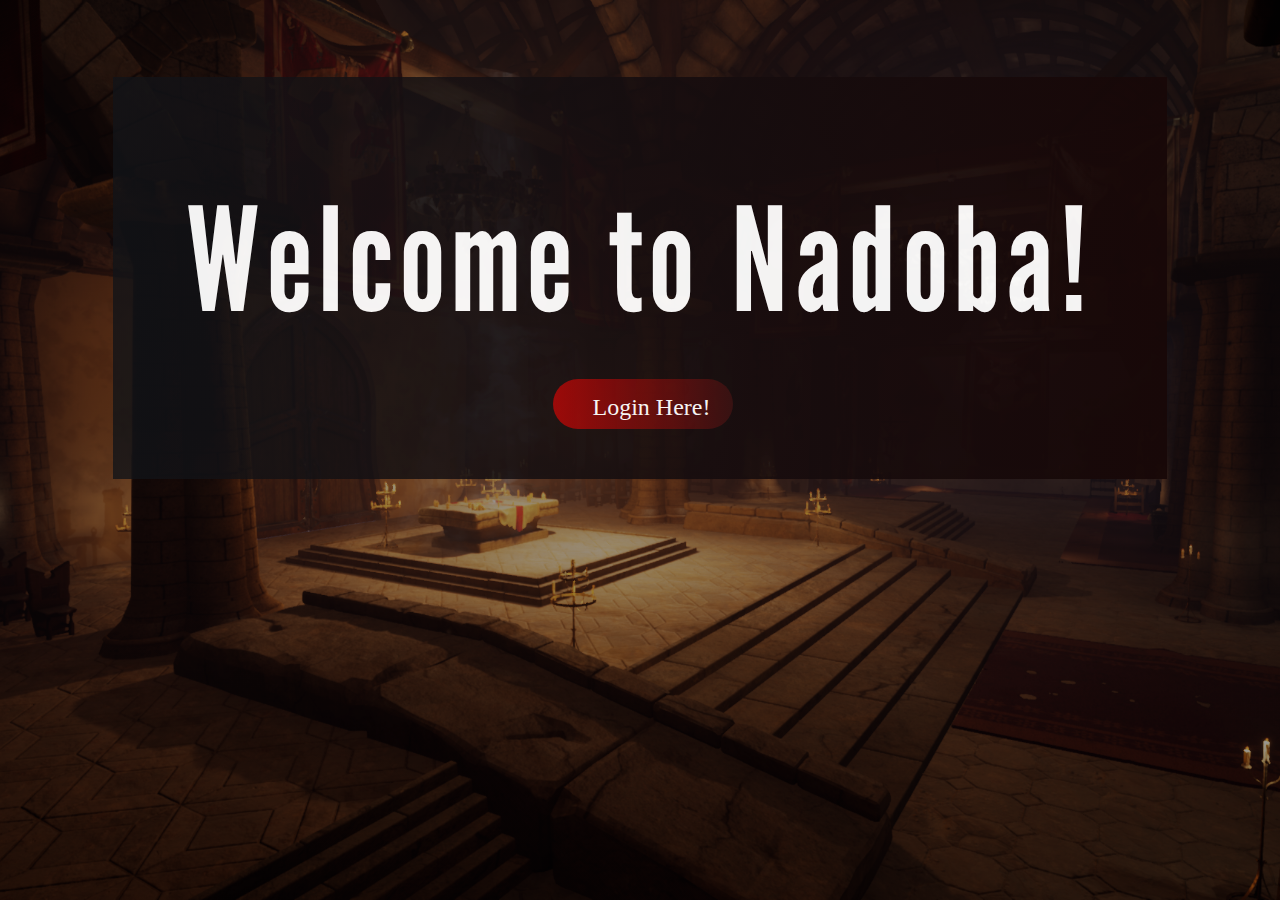
<file: Záródolgozat/index.html>
<!DOCTYPE html>
<html lang="en">

<head>
    <meta charset="UTF-8">
    <meta name="viewport" content="width=device-width, initial-scale=1.0">
    <meta http-equiv="X-UA-Compatible" content="ie=edge">
    <link rel="stylesheet" href="loginstyle.css">
    <title>Nadoba</title>
</head>

<body>
    <div class="content">
        <div class="box">
            <h1>Welcome to Nadoba!</h1>
            <div class="button-box2">
                <div id="btn2"> </div>
                <button type="button" class="toggle-btn2"><a href="login.php" class="link2">Login Here!</a></button>
            </div>
        </div>
    </div>
</body>

</html>
</file>
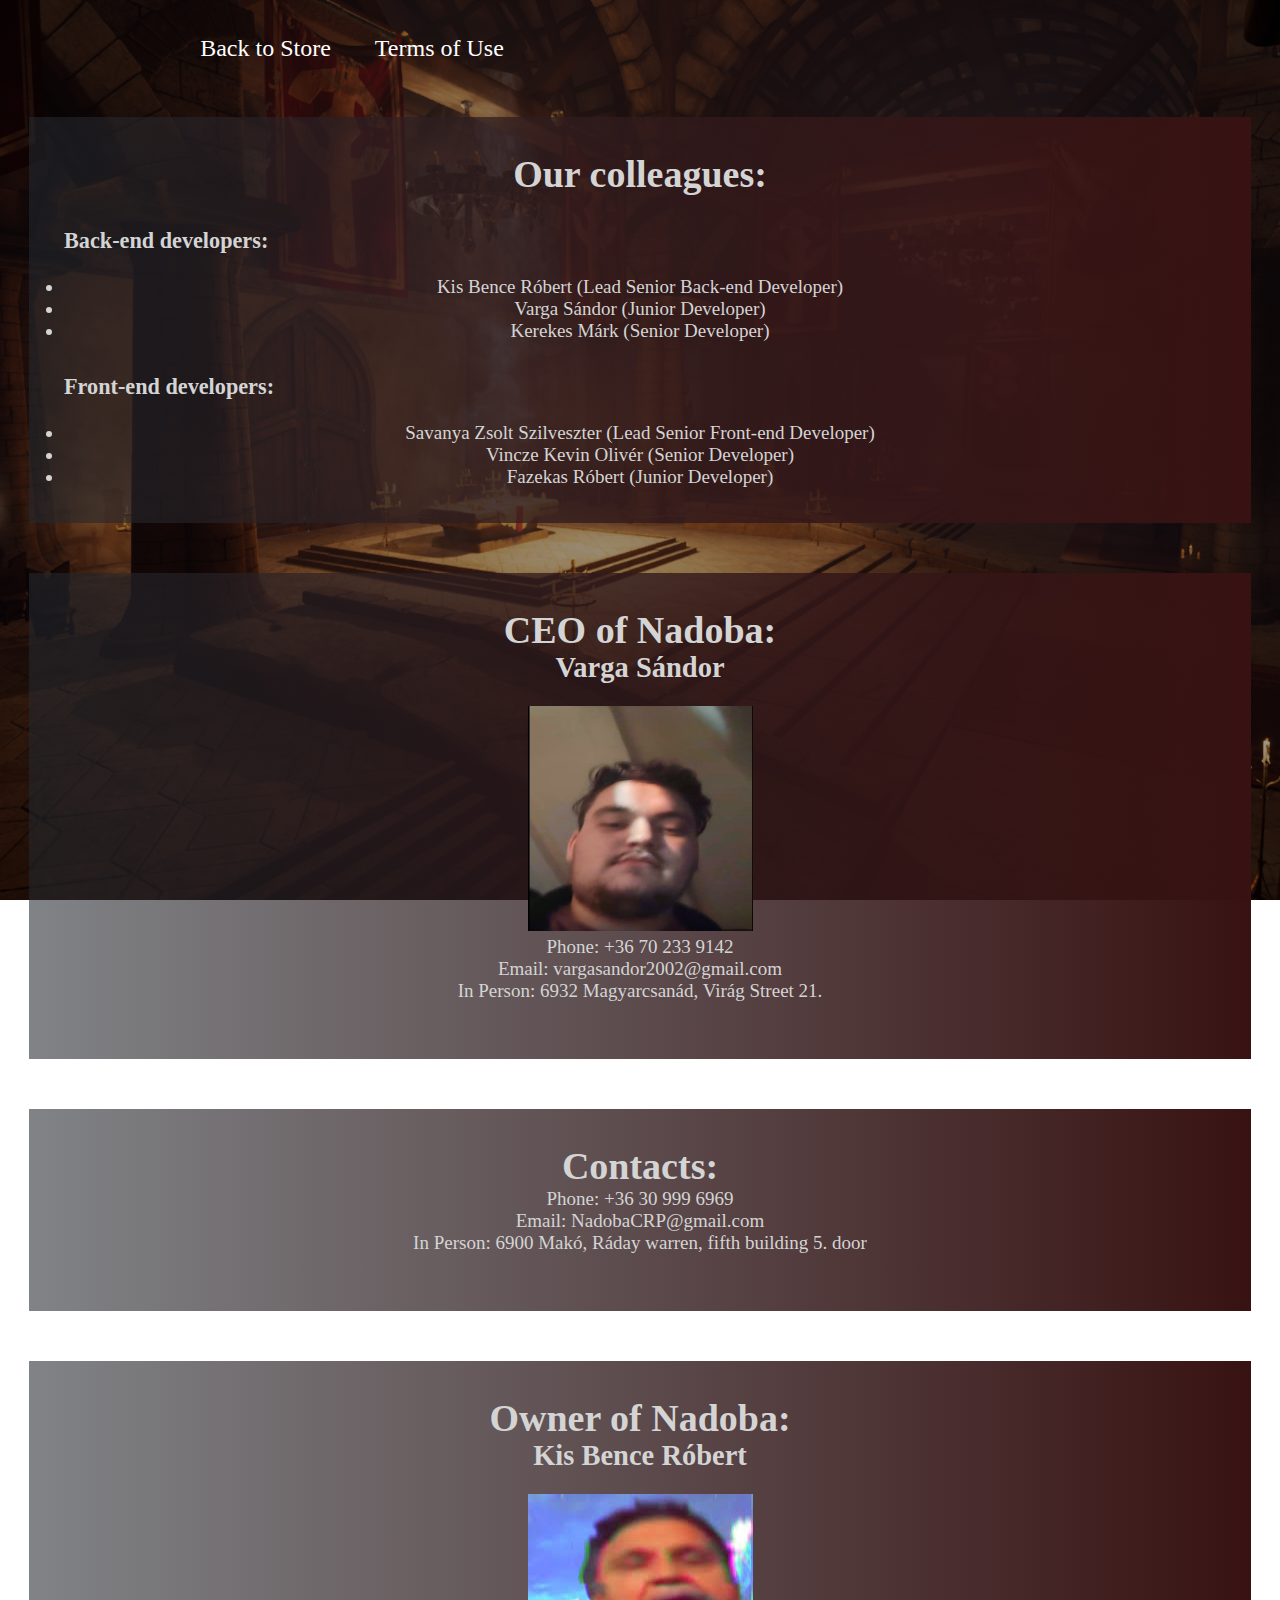
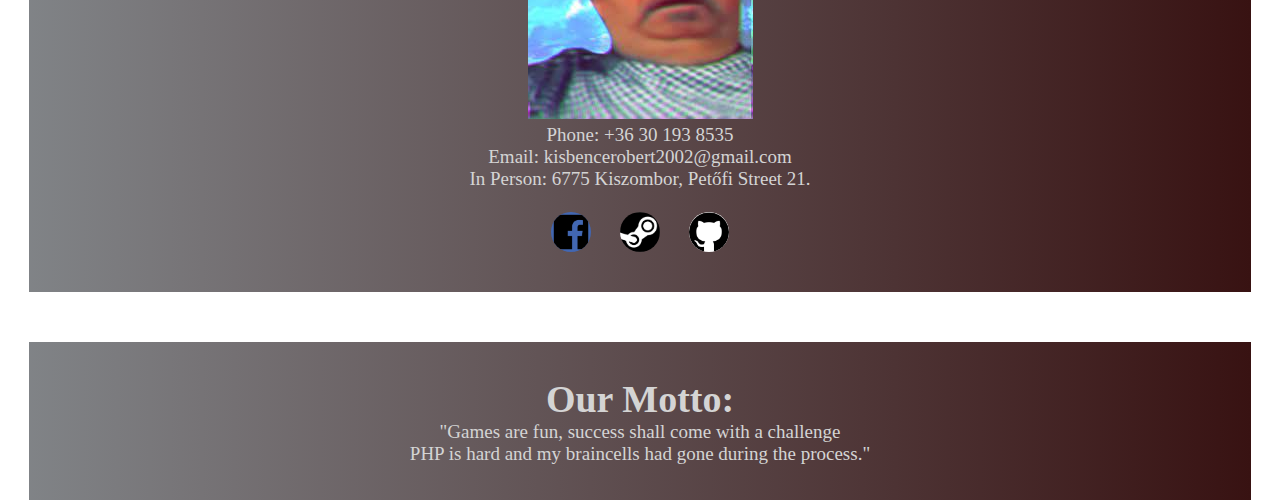
<file: Záródolgozat/aboutus.html>
<!DOCTYPE html>
<html lang="hu">
  <head>
    <meta charset="UTF-8" />
    <meta http-equiv="X-UA-Compatible" content="IE=edge" />
    <meta name="viewport" content="width=device-width, initial-scale=1.0" />
    <link rel="stylesheet" href="privacy.css" />
    <link
      href="https://cdn.jsdelivr.net/npm/bootstrap@5.1.3/dist/css/bootstrap.min.css"
      rel="stylesheet"
      integrity="sha384-1BmE4kWBq78iYhFldvKuhfTAU6auU8tT94WrHftjDbrCEXSU1oBoqyl2QvZ6jIW3"
      crossorigin="anonymous"
    />
    <title>About us</title>
  </head>
  <body>
    <div class="container">
      <div class="row">
        <div class="Fo">
          <ul class="ul-navigacio">
            <li><a href="mainpage.php">Back to Store</a></li>
            <li><a href="Privacy.html">Terms of Use</a></li>
          </ul>
        </div>
      </div>
      <div class="row">
        <div class="col col-6">
            <div class="Contacts">
                <h1>Our colleagues:</h1>
                <h3>Back-end developers: </h3> <br>
                <ul>
                    <li>Kis Bence Róbert (Lead Senior Back-end Developer)</li>
                    <li>Varga Sándor (Junior Developer)</li>
                    <li>Kerekes Márk (Senior Developer)</li>
                </ul>
                <h3>Front-end developers: </h3> <br>
                <ul>
                    <li>Savanya Zsolt Szilveszter (Lead Senior Front-end Developer)</li>
                    <li>Vincze Kevin Olivér (Senior Developer)</li>
                    <li>Fazekas Róbert (Junior Developer)</li>
                </ul>
              </div>
              <div class="Contacts">
                <h1>CEO of Nadoba:</h1>
                <h2> Varga Sándor </h2>
                <br>
                <img src="kepek/sanyixd.jpg" class="small-img" alt="Owner"><br>
                Phone: +36 70 233 9142<br />
                Email: vargasandor2002@gmail.com<br />
                In Person: 6932 Magyarcsanád, Virág Street 21.<br /><br />
              </div>
        </div>
        <div class="col col-6">
          <div class="Contacts">
            <h1>Contacts:</h1>
            Phone: +36 30 999 6969<br />
            Email: NadobaCRP@gmail.com<br />
            In Person: 6900 Makó, Ráday warren, fifth building 5. door<br /><br />
          </div>
          <div class="Contacts">
            <h1>Owner of Nadoba:</h1>
            <h2> Kis Bence Róbert </h2>
            <br>
            <img src="kepek/enxd.jpg" class="small-img" alt="Owner"><br>
            Phone: +36 30 193 8535<br />
            Email: kisbencerobert2002@gmail.com<br />
            In Person: 6775 Kiszombor, Petőfi Street 21.<br /><br />
            <a target="_blank" href="https://www.facebook.com/kisbencerobert"
              ><img class="fb" src="kepek/loginfb.png" alt="Facebook"
            /></a>
            <a target="_blank" href="https://steamcommunity.com/id/areyouthereal/"
              ><img class="steam" src="kepek/loginsteam.png" alt="Steam"
            /></a>
            <a target="_blank" href="https://github.com/Troversones"
              ><img class="github" src="kepek/gitlogo.png" alt="github"
            /></a>
          </div>
          <div class="Contacts">
            <h1>Our Motto:</h1>
            "Games are fun, success shall come with a challenge <br>
            PHP is hard and my braincells had gone during the process."
          </div>
        </div>
      </div>
    </div>
    <script
      src="https://cdn.jsdelivr.net/npm/bootstrap@5.1.3/dist/js/bootstrap.bundle.min.js"
      integrity="sha384-ka7Sk0Gln4gmtz2MlQnikT1wXgYsOg+OMhuP+IlRH9sENBO0LRn5q+8nbTov4+1p"
      crossorigin="anonymous"
    ></script>
  </body>
</html>
</file>
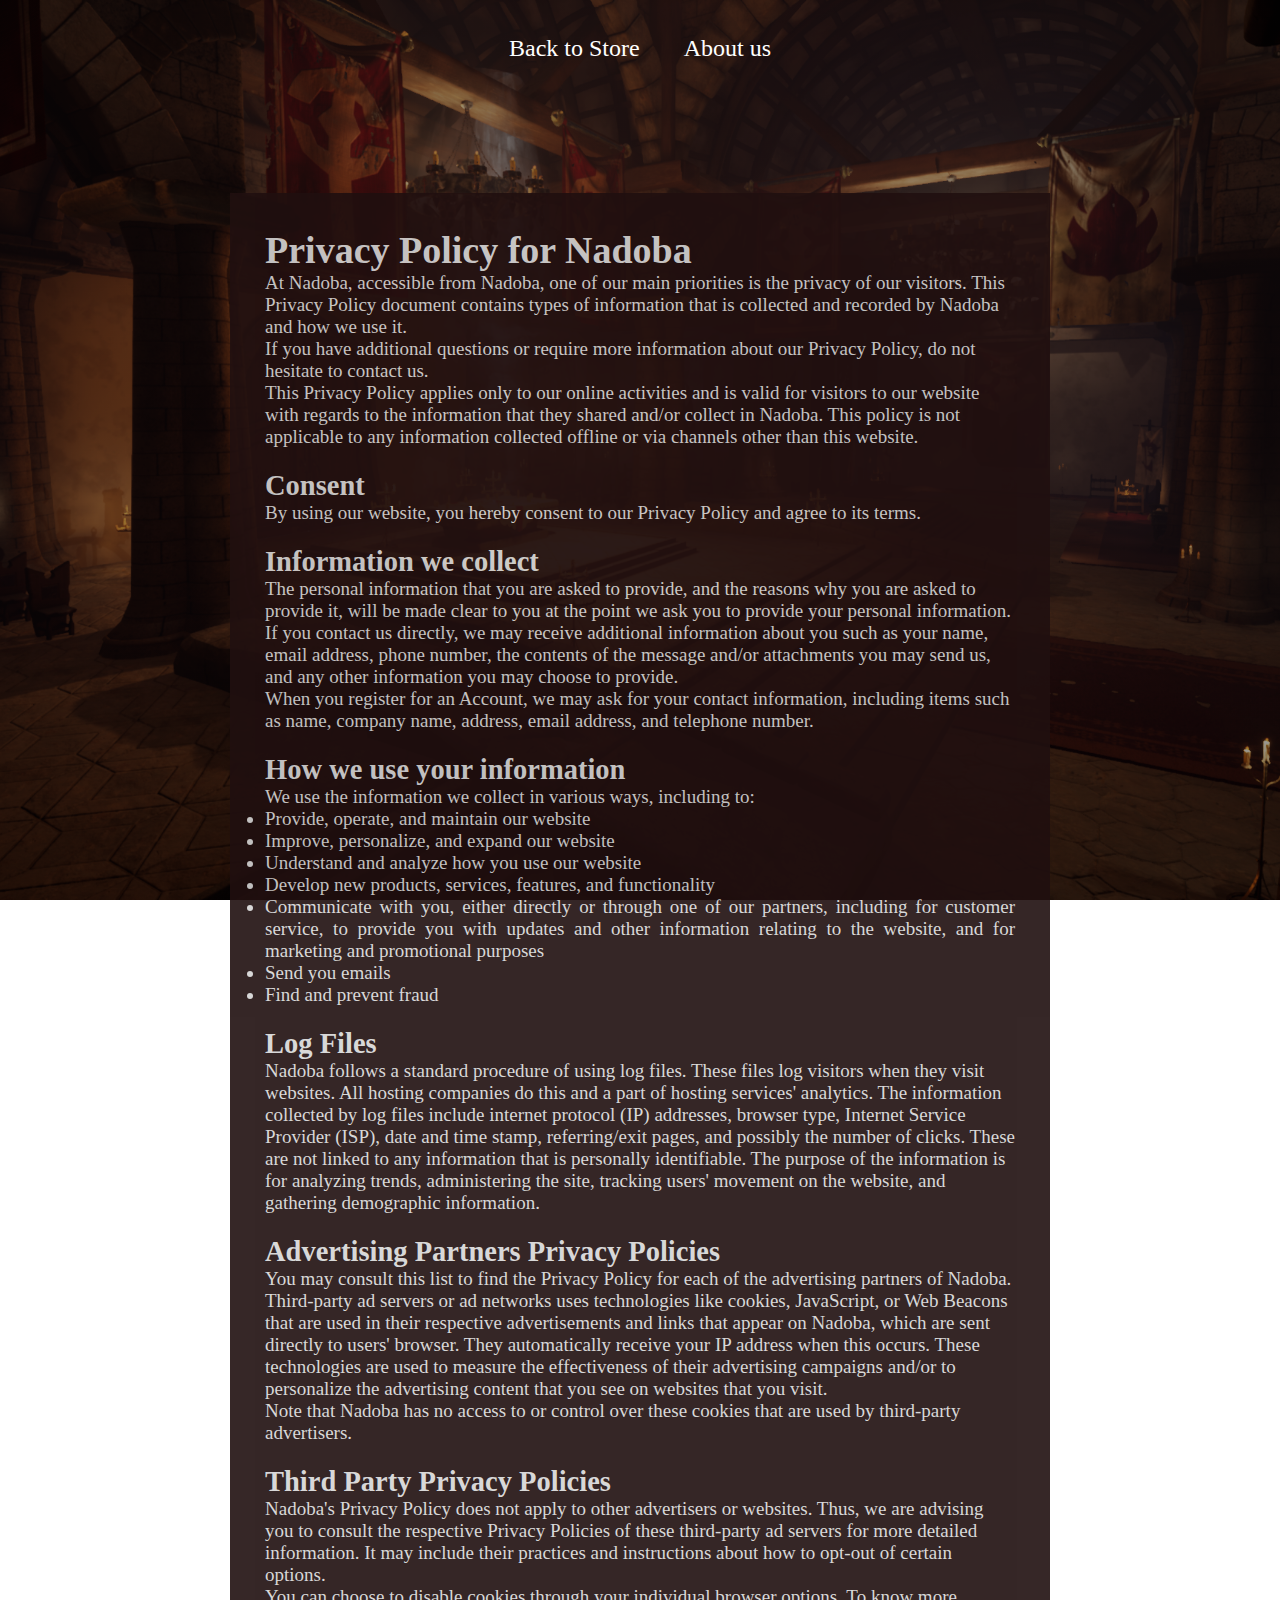
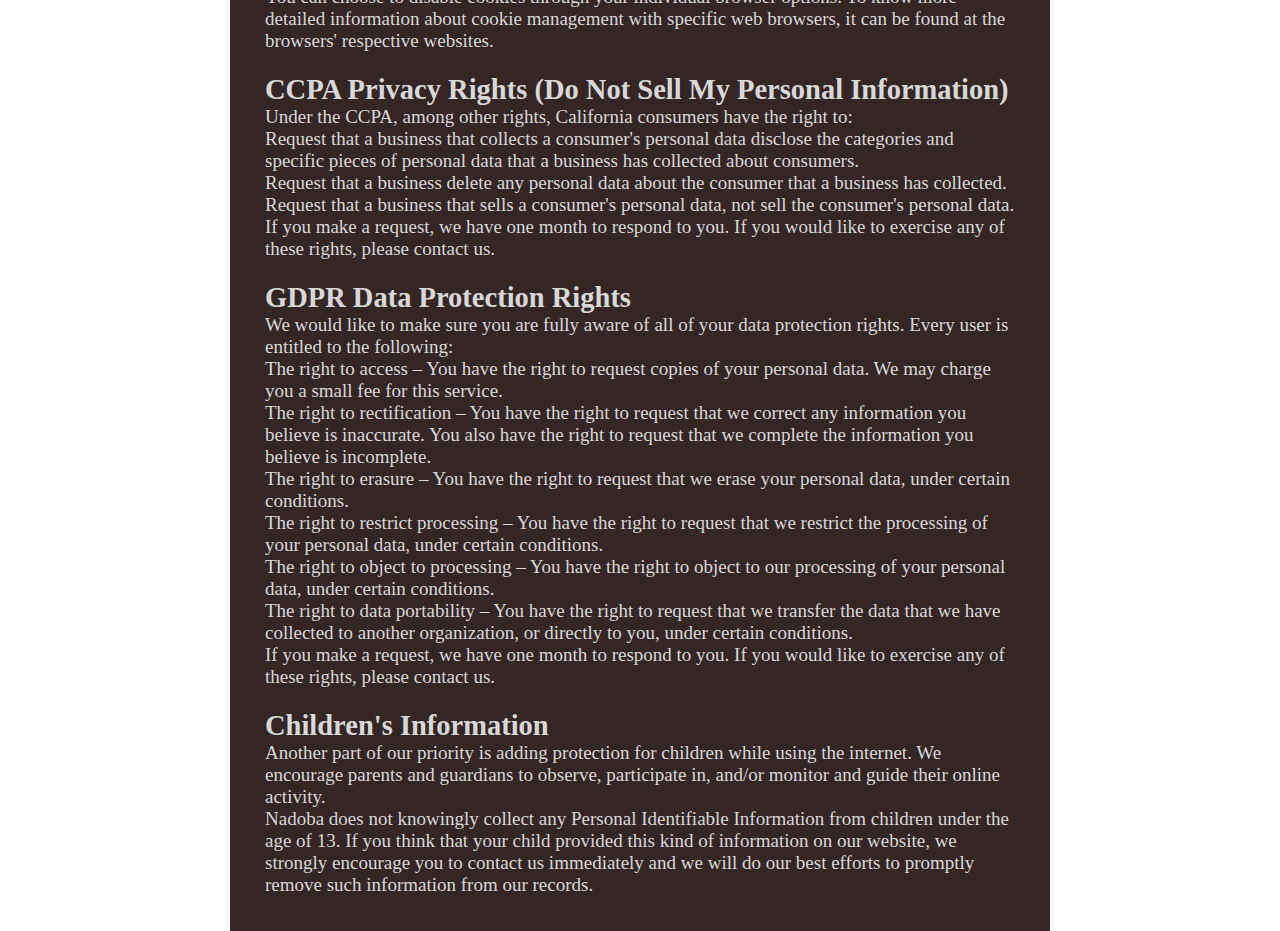
<file: Záródolgozat/Privacy.html>
<!DOCTYPE html>
<html lang="hu">
  <head>
    <meta charset="UTF-8" />
    <meta http-equiv="X-UA-Compatible" content="IE=edge" />
    <meta name="viewport" content="width=device-width, initial-scale=1.0" />
    <link rel="stylesheet" href="privacy.css" />

    <title>Privacy Policy</title>
  </head>
  <body>
    <center>
      <div class="Fo">
        <ul class="ul-navigacio">
          <li><a href="mainpage.php">Back to Store</a></li>
          <li><a href="aboutus.html">About us</a></li>
        </ul>
      </div>
    </center>
    <br /><br /><br /><br /><br /><br /><br />
    <div class="privacy">
      <h1>Privacy Policy for Nadoba</h1>

      <p>
        At Nadoba, accessible from Nadoba, one of our main priorities is the
        privacy of our visitors. This Privacy Policy document contains types of
        information that is collected and recorded by Nadoba and how we use it.
      </p>

      <p>
        If you have additional questions or require more information about our
        Privacy Policy, do not hesitate to contact us.
      </p>

      <p>
        This Privacy Policy applies only to our online activities and is valid
        for visitors to our website with regards to the information that they
        shared and/or collect in Nadoba. This policy is not applicable to any
        information collected offline or via channels other than this website.
      </p>
      <br />
      <h2>Consent</h2>
      <p>
        By using our website, you hereby consent to our Privacy Policy and agree
        to its terms.
      </p>
      <br />
      <h2>Information we collect</h2>

      <p>
        The personal information that you are asked to provide, and the reasons
        why you are asked to provide it, will be made clear to you at the point
        we ask you to provide your personal information.
      </p>
      <p>
        If you contact us directly, we may receive additional information about
        you such as your name, email address, phone number, the contents of the
        message and/or attachments you may send us, and any other information
        you may choose to provide.
      </p>
      <p>
        When you register for an Account, we may ask for your contact
        information, including items such as name, company name, address, email
        address, and telephone number.
      </p>
      <br />
      <h2>How we use your information</h2>

      <p>We use the information we collect in various ways, including to:</p>

      <ul>
        <li>Provide, operate, and maintain our website</li>
        <li>Improve, personalize, and expand our website</li>
        <li>Understand and analyze how you use our website</li>
        <li>Develop new products, services, features, and functionality</li>
        <li>
          Communicate with you, either directly or through one of our partners,
          including for customer service, to provide you with updates and other
          information relating to the website, and for marketing and promotional
          purposes
        </li>
        <li>Send you emails</li>
        <li>Find and prevent fraud</li>
      </ul>
      <br />
      <h2>Log Files</h2>

      <p>
        Nadoba follows a standard procedure of using log files. These files log
        visitors when they visit websites. All hosting companies do this and a
        part of hosting services' analytics. The information collected by log
        files include internet protocol (IP) addresses, browser type, Internet
        Service Provider (ISP), date and time stamp, referring/exit pages, and
        possibly the number of clicks. These are not linked to any information
        that is personally identifiable. The purpose of the information is for
        analyzing trends, administering the site, tracking users' movement on
        the website, and gathering demographic information.
      </p>

      <br />
      <h2>Advertising Partners Privacy Policies</h2>

      <p>
        You may consult this list to find the Privacy Policy for each of the
        advertising partners of Nadoba.
      </p>

      <p>
        Third-party ad servers or ad networks uses technologies like cookies,
        JavaScript, or Web Beacons that are used in their respective
        advertisements and links that appear on Nadoba, which are sent directly
        to users' browser. They automatically receive your IP address when this
        occurs. These technologies are used to measure the effectiveness of
        their advertising campaigns and/or to personalize the advertising
        content that you see on websites that you visit.
      </p>

      <p>
        Note that Nadoba has no access to or control over these cookies that are
        used by third-party advertisers.
      </p>
      <br />
      <h2>Third Party Privacy Policies</h2>

      <p>
        Nadoba's Privacy Policy does not apply to other advertisers or websites.
        Thus, we are advising you to consult the respective Privacy Policies of
        these third-party ad servers for more detailed information. It may
        include their practices and instructions about how to opt-out of certain
        options.
      </p>

      <p>
        You can choose to disable cookies through your individual browser
        options. To know more detailed information about cookie management with
        specific web browsers, it can be found at the browsers' respective
        websites.
      </p>
      <br />
      <h2>CCPA Privacy Rights (Do Not Sell My Personal Information)</h2>

      <p>
        Under the CCPA, among other rights, California consumers have the right
        to:
      </p>
      <p>
        Request that a business that collects a consumer's personal data
        disclose the categories and specific pieces of personal data that a
        business has collected about consumers.
      </p>
      <p>
        Request that a business delete any personal data about the consumer that
        a business has collected.
      </p>
      <p>
        Request that a business that sells a consumer's personal data, not sell
        the consumer's personal data.
      </p>
      <p>
        If you make a request, we have one month to respond to you. If you would
        like to exercise any of these rights, please contact us.
      </p>
      <br />
      <h2>GDPR Data Protection Rights</h2>

      <p>
        We would like to make sure you are fully aware of all of your data
        protection rights. Every user is entitled to the following:
      </p>
      <p>
        The right to access – You have the right to request copies of your
        personal data. We may charge you a small fee for this service.
      </p>
      <p>
        The right to rectification – You have the right to request that we
        correct any information you believe is inaccurate. You also have the
        right to request that we complete the information you believe is
        incomplete.
      </p>
      <p>
        The right to erasure – You have the right to request that we erase your
        personal data, under certain conditions.
      </p>
      <p>
        The right to restrict processing – You have the right to request that we
        restrict the processing of your personal data, under certain conditions.
      </p>
      <p>
        The right to object to processing – You have the right to object to our
        processing of your personal data, under certain conditions.
      </p>
      <p>
        The right to data portability – You have the right to request that we
        transfer the data that we have collected to another organization, or
        directly to you, under certain conditions.
      </p>
      <p>
        If you make a request, we have one month to respond to you. If you would
        like to exercise any of these rights, please contact us.
      </p>
      <br />
      <h2>Children's Information</h2>

      <p>
        Another part of our priority is adding protection for children while
        using the internet. We encourage parents and guardians to observe,
        participate in, and/or monitor and guide their online activity.
      </p>

      <p>
        Nadoba does not knowingly collect any Personal Identifiable Information
        from children under the age of 13. If you think that your child provided
        this kind of information on our website, we strongly encourage you to
        contact us immediately and we will do our best efforts to promptly
        remove such information from our records.
      </p>
    </div>
  </body>
</html>
</file>
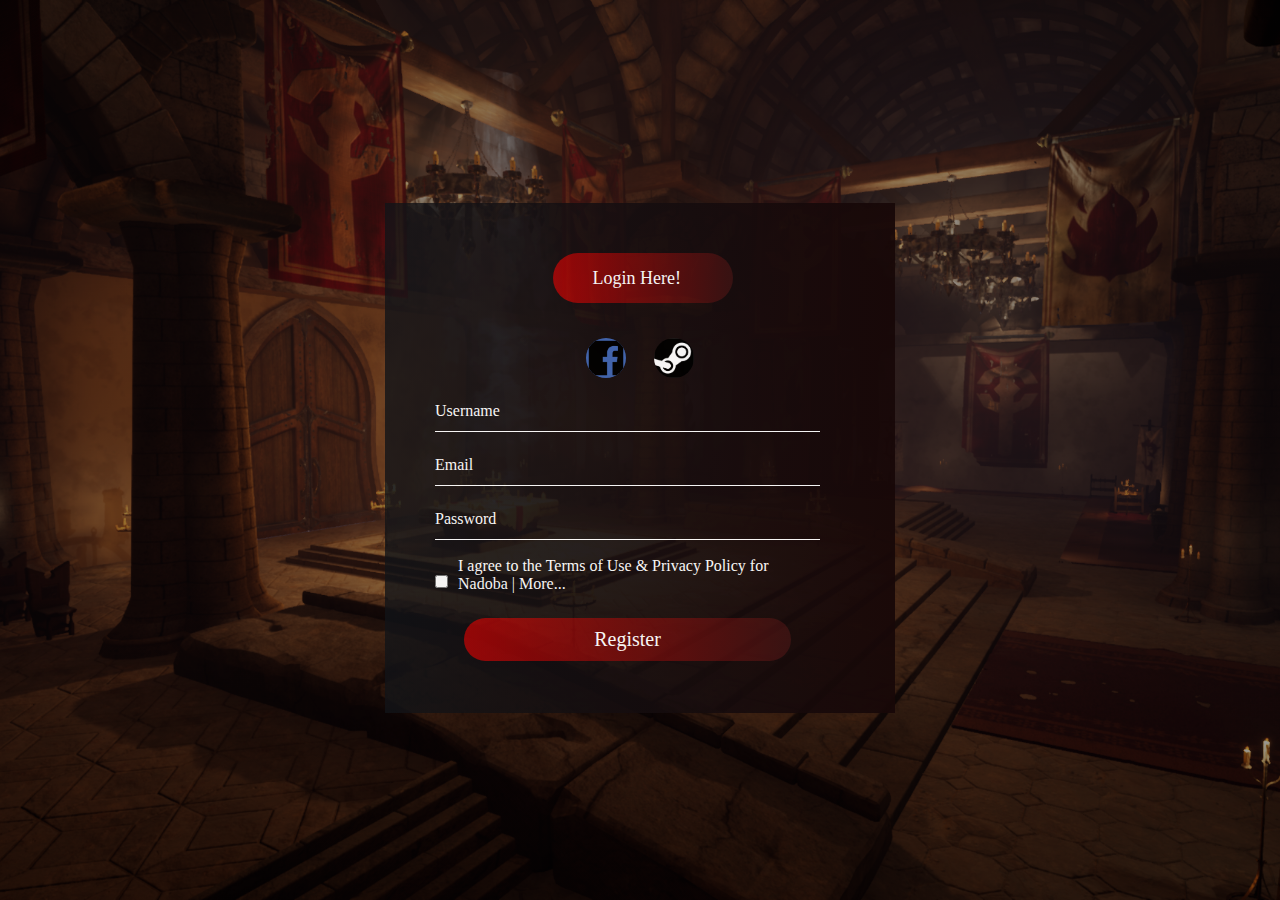
<file: Záródolgozat/registration.html>
<!DOCTYPE html>
<html lang="hu">
<head>
    <meta charset="UTF-8">
    <meta http-equiv="X-UA-Compatible" content="IE=edge">
    <meta name="viewport" content="width=device-width, initial-scale=1.0">
    <link rel="stylesheet" href="loginstyle.css">
    <title>Register</title>
</head>
<body>
    
    <div class="content">
        <br><br><br><br><br><br><br>
        <div class="form-box">
            <div class="button-box">
                <div id="btn"> </div>
                
                <button type="button" class="toggle-btn" onclick="register()"><a href="login.html" class="link">Login Here!</a> </button>
            </div>
            <div class="social">
                <a target="_blank" href="https://www.facebook.com/kisbencerobert"><img class="fb" src="kepek/loginfb.png" alt="Facebook"></a>    
                <a target="_blank" href="https://steamcommunity.com/id/areyouthereal/"><img class="steam" src="kepek/loginsteam.png" alt="Steam"></a>
            </div>
            <form id="register" class="input-group" action="Regisztracio.php" method="POST">
                <input type="text" class="input-field" placeholder="Username" name="username" required>
                <input type="email" class="input-field" placeholder="Email" name="email" required>
                <input type="text" class="input-field" placeholder="Password" name="password" required>
                <input type="checkbox" class="csekbox"><span> I agree to the Terms of Use & Privacy Policy for Nadoba | <a href="Privacy.html">More...</a></span>
                <button type="submit" class="submit-btn">Register</button>
            </form>
            
        
            
    </div>
    
</body>

</html>
</file>
<file: Záródolgozat/loginstyle.css>
@import url('https://fonts.googleapis.com/css2?family=League+Gothic&display=swap');
* {
    margin: 0;
    padding: 0;
    font-family: poppins;
}

.content {
    height: 100%;
    width: 100%;
    background-image: linear-gradient(rgba(0, 0, 0, 0.4), rgba(0, 0, 0, 0.4)), url(kepek/bg2.png);
    background-position: center;
    background-size: cover;
    position: absolute;
}

a:link {
    color: white;
    text-decoration: none;
}

a:hover {
    color: white;
    text-decoration: none;
}

a:visited {
    color: white;
    text-decoration: none;
}

a:active {
    color: white;
    text-decoration: none;
}

.form-box {
    width: 480px;
    height: 480px;
    position: relative;
    margin: 6% auto;
    background: linear-gradient(to right, #121418d7, #180808);
    padding: 15px;
    overflow: hidden;
    opacity: 0.95;
    animation: transitionIn 0.75s;
}

.button-box {
    width: 225px;
    margin: 35px auto;
    position: relative;
    border-radius: 25px;
    height: 50px;
}

.toggle-btn {
    padding: 15px 40px;
    cursor: pointer;
    background: transparent;
    border: 0;
    outline: none;
    position: relative;
    font-size: 18px;
    margin-left: 25px;
}

#btn {
    top: 0;
    left: 0;
    position: absolute;
    width: 80%;
    height: 100%;
    background: linear-gradient(to right, #ff000093, #381212);
    border-radius: 25px;
    margin-left: 25px;
}

.social {
    margin: 30px auto;
    text-align: center;
}

.fb {
    width: 40px;
    height: 40px;
    margin: 0 12px;
    background-color: rgb(66 103 178);
    cursor: pointer;
    border-radius: 50%;
}

.steam {
    width: 40px;
    height: 40px;
    margin: 0 12px;
    cursor: pointer;
    border-radius: 50%;
}

.input-group {
    top: 180px;
    position: absolute;
    width: 385px;
    transition: 0.5s;
}

.input-field {
    width: 100%;
    padding: 10px 0;
    margin: 5px 0;
    border-left: 0;
    border-top: 0;
    border-right: 0;
    border-bottom: 1px solid #fff;
    outline: none;
    background: transparent;
}

.submit-btn {
    width: 85%;
    padding: 10px 30px;
    cursor: pointer;
    display: block;
    margin: auto;
    background: linear-gradient(to right, #ff000093, #381212);
    border: 0;
    outline: none;
    border-radius: 30px;
    font-size: 20px;
    color: white;
}

.csekbox {
    margin: 30px 10px 30px 0;
}

span {
    color: #fff;
    font-size: 16px;
    bottom: 68px;
    position: absolute;
}

#login {
    left: 50px;
}

#register {
    left: 50px;
}

::-webkit-input-placeholder {
    /* Chrome/Opera/Safari */
    color: white;
    font-size: 16px;
}

input[type="password"] {
    font-size: 16px;
    color: white;
}

input[type="text"] {
    font-size: 20px;
    color: White;
}

input[type="email"] {
    font-size: 20px;
    color: White;
}

.Vissza {
    font-size: 19px;
    margin-left: 35px;
}

@keyframes transitionIn {
    from {
        opacity: 0;
        transform: translateY(-10px);
    }
    to {
        opacity: 1;
        transform: translateY(0);
    }
}

h1 {
    color: white;
    text-align: center;
    margin-top: 5rem;
    font-size: 9rem;
    font-family: 'League Gothic', sans-serif;
    letter-spacing: 0.5rem;
}

.button-box2 {
    width: 225px;
    margin: 35px auto;
    position: relative;
    border-radius: 25px;
    height: 50px;
}

#btn2 {
    top: 0;
    left: 0;
    position: absolute;
    width: 80%;
    height: 100%;
    background: linear-gradient(to right, #ff000093, #381212);
    border-radius: 50px;
    margin-left: 25px;
}

.toggle-btn2 {
    padding: 15px 40px;
    cursor: pointer;
    background: transparent;
    border: 0;
    outline: none;
    position: relative;
    font-size: 1.5rem;
    margin-left: 25px;
}

.box {
    width: 80%;
    position: relative;
    margin: 6% auto;
    background: linear-gradient(to right, #121418d7, #180808);
    padding: 15px;
    overflow: hidden;
    opacity: 0.95;
    animation: transitionIn 0.75s;
}
</file>
<file: Záródolgozat/privacy.css>
*{
    margin:0;
    padding:0;
    font-family: poppins;
    }
    .Fo
    {
    width:55%;
    margin-bottom: 0px;
    
    
    
    }
    body{
        background-image: linear-gradient(rgba(0,0,0,0.4),rgba(0,0,0,0.4)),url(kepek/bg2.png);
        width: 100%;
                height: 100vh;
        -webkit-background-size:cover;
        background-size: cover;
        background-position:center center;
        position: relative;
        background-attachment: fixed;
    
    }
    .ul-navigacio
    {
    text-align: center;
    list-style:none;
    margin-top: 30px;
    
    
    }
    .ul-navigacio li{
    display: inline-block;
    
    
    
    }
    .ul-navigacio li a{
        display: inline-block;
        color:#fff;
        text-decoration: none;
        padding: 5px 20px;
        
        font-size: 1.5rem;
        }
    .ul-navigacio li a:hover{
    background: rgb(12, 8, 8);
    color: #fff;
    border-bottom: outset 3px yellow;
    
    }
    
    .privacy
    {
        padding: 35px;
        margin: 0 auto;
        width: 750px;
        background-color: rgb(32, 15, 15);
        color: rgb(212, 212, 212);
        font-size: 19px;
        opacity: 0.9;
        text-align: justify;
        
    }   
    
    .Contacts
{
    padding: 35px;
    margin: 0 auto;
    width: 90%;
    background: linear-gradient(to right, #23282e93,#381212);
    color: rgb(212, 212, 212);
    font-size: 19px;
    margin-top: 50px;
    text-align: center;


}
.fb{
    width: 40px;
    height: 40px;
    margin: 0 12px;
    background-color: rgb(66 103 178);
    cursor: pointer;
    border-radius: 50%;
    }
    .steam{
        width: 40px;
        height: 40px;
        margin: 0 12px;
        
        cursor: pointer;
        border-radius: 50%;
        
        }   
        .github{
            width: 40px;
        height: 40px;
        margin: 0 12px;
        background-color: rgb(255, 255, 255);
        cursor: pointer;
        border-radius: 50%;
        }
h3{
    padding-top: 2rem;
    text-align: left;
    font-weight: bold;
}
p{
    text-align: left;
}
.small-img{
    width: 225px;
    height: 225px;
}
</file>
